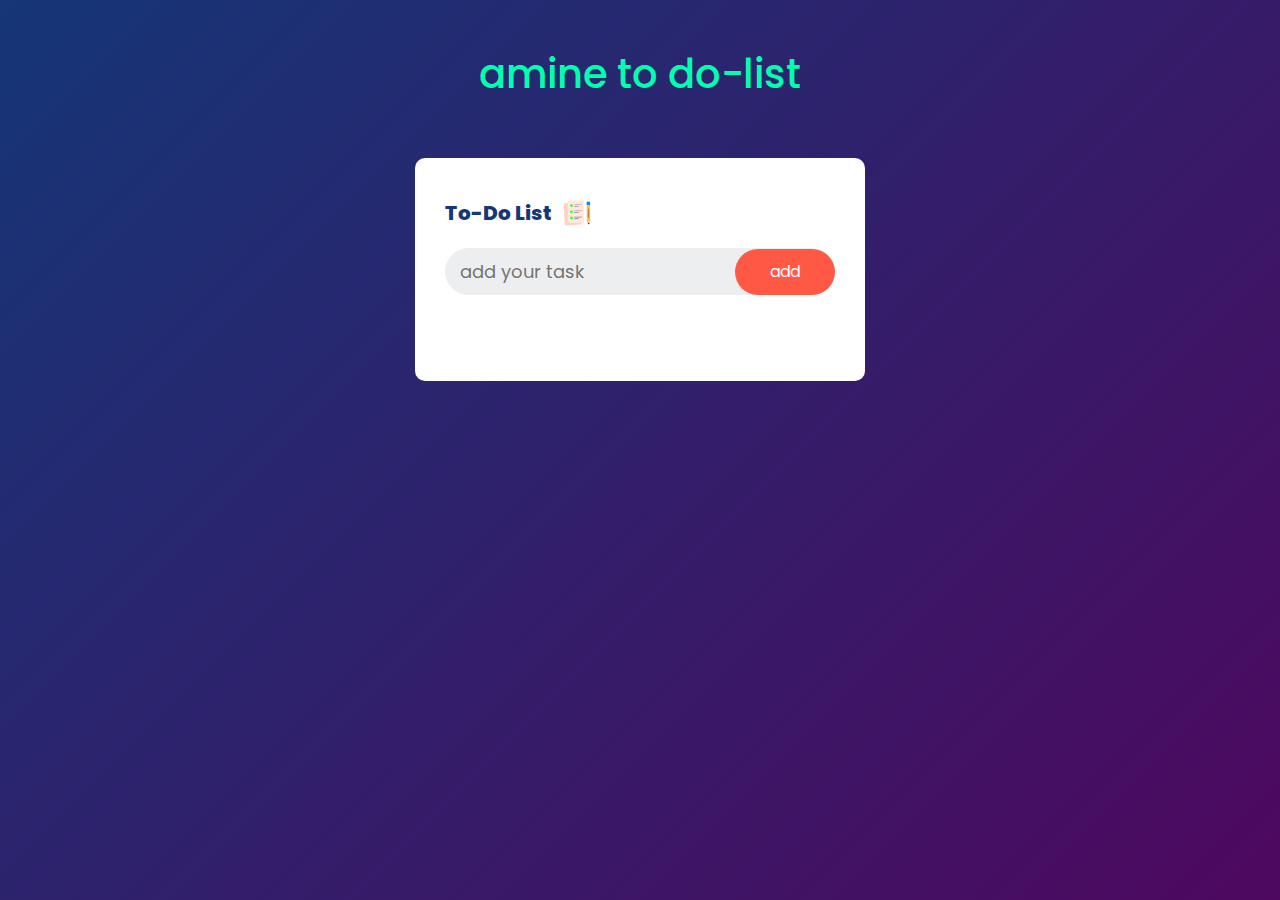
<file: index.html>
<!DOCTYPE html>
<html lang="en">
<head>
    <meta charset="UTF-8">
    <meta name="viewport" content="width=device-width, initial-scale=1.0">
    <title>Document</title>
    <link rel="stylesheet" href="style.css">
    <link rel="preconnect" href="https://fonts.googleapis.com">
    <link rel="preconnect" href="https://fonts.gstatic.com" crossorigin>
    <link href="https://fonts.googleapis.com/css2?family=Poppins:ital,wght@0,100;0,200;0,300;0,400;0,500;0,600;0,700;0,800;0,900;1,100;1,200;1,300;1,400;1,500;1,600;1,700;1,800;1,900&display=swap" rel="stylesheet">
    <link href="https://cdn.jsdelivr.net/npm/bootstrap@5.3.3/dist/css/bootstrap.min.css" rel="stylesheet" integrity="sha384-QWTKZyjpPEjISv5WaRU9OFeRpok6YctnYmDr5pNlyT2bRjXh0JMhjY6hW+ALEwIH" crossorigin="anonymous">
</head>
<body>
    <main>
        <h2 class="text-center">amine to do-list</h2>
        <div class="content">
            <header>
                <h2 class="mb-0">To-Do List</h2>
                <img src="images/icon.png" alt="">
            </header>
        
            <div class="info">
                <input type="text" placeholder="add your task" id="input-box">
                <button type="button" onclick="addTsk()">add</button>
            </div>
            <ul id="list-container">
                <!-- <li class="cheked">test1</li>
                <li>test2</li>
                <li>test3</li>
                <li>test1</li>
         
 -->

            </ul>          
    
    
    
        </div>
    </main>
    <script src="main.js"></script>
</body>
</html>
</file>
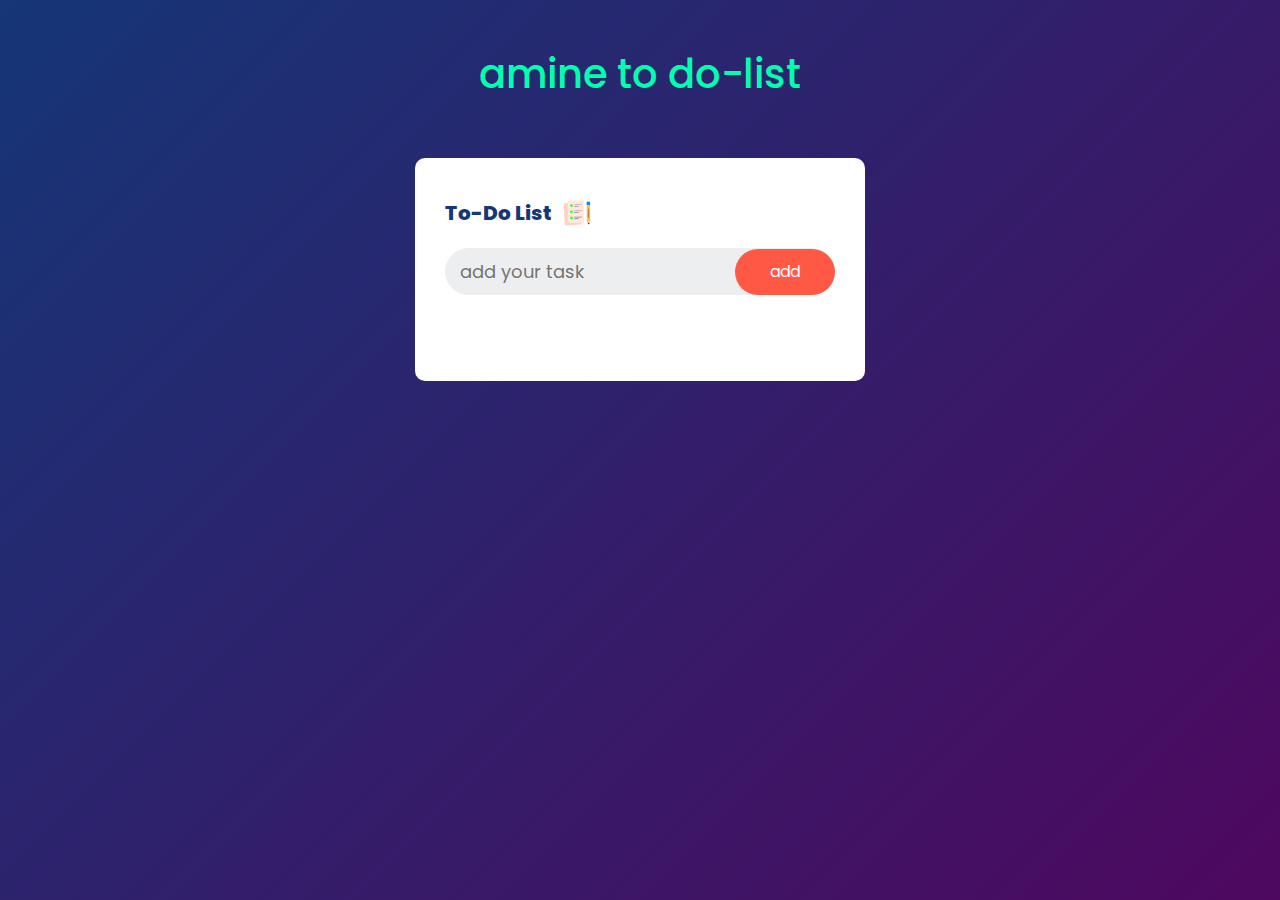
<file: project_2/test.html>
<!DOCTYPE html>
<html lang="en">
<head>
    <meta charset="UTF-8">
    <meta name="viewport" content="width=device-width, initial-scale=1.0">
    <title>Document</title>
    <link rel="stylesheet" href="style.css">
    <link rel="preconnect" href="https://fonts.googleapis.com">
    <link rel="preconnect" href="https://fonts.gstatic.com" crossorigin>
    <link href="https://fonts.googleapis.com/css2?family=Poppins:ital,wght@0,100;0,200;0,300;0,400;0,500;0,600;0,700;0,800;0,900;1,100;1,200;1,300;1,400;1,500;1,600;1,700;1,800;1,900&display=swap" rel="stylesheet">
    <link href="https://cdn.jsdelivr.net/npm/bootstrap@5.3.3/dist/css/bootstrap.min.css" rel="stylesheet" integrity="sha384-QWTKZyjpPEjISv5WaRU9OFeRpok6YctnYmDr5pNlyT2bRjXh0JMhjY6hW+ALEwIH" crossorigin="anonymous">
</head>
<body>
    <main>
        <h2 class="text-center">amine to do-list</h2>
        <div class="content">
            <header>
                <h2 class="mb-0">To-Do List</h2>
                <img src="images/icon.png" alt="">
            </header>
        
            <div class="info">
                <input type="text" placeholder="add your task" id="input-box">
                <button type="button" onclick="addtache()">add</button>
            </div>
            <ul id="list-container">
                <!-- <li class="cheked">test1</li>
                <li>test2</li>
                <li>test3</li>
                <li>test1</li>
         
 -->

            </ul>          
    
    
    
        </div>
    </main>
    <script src="script.js"></script>
</body>
</html>
</file>
<file: style.css>
*{
    margin: 0;
    padding: 0;
    box-sizing: border-box;
    font-family:'Poppins','sans-serif';
}
main{
    width: 100%;
    min-height: 100vh;
    padding: 10px;
    background:linear-gradient(135deg,#153677,#4e085f);
}
main>h2{
    font-size: 40px;
    color: rgb(0, 255, 174);
    position: relative;
    top:40px;
}
.content{

    width: 100%;
    max-width:450px ;
    background-color: #fff;
    margin: 100px auto 20px;
    border-radius: 10px;
    padding: 40px 30px 70px ;
}
.content header{
    display: flex;
    align-items: center;
    padding-bottom: 20px;

}
.content header h2{
    font-size: 20px;
    font-weight: 800;
    color:#153677;
}
.content header img{
    width: 30px;
    height: auto;
    margin-left: 10px;
}
.info>*{
    outline: none;
    border: none;
    border-radius:25px;
    
}
.info{
    display: flex;
    align-items: center;
    justify-content: space-between;
    background-color: rgb(181, 181, 181);
    border-radius: 25px;
    padding-left: 10px;
    background-color: #edeef0;
    
}
.info input{
    width: 100%;
    flex: 1;
    padding: 10px 5px;
    background-color: transparent;
    color: #000000;
    font-size: 18px;
    
}
.info button{
    z-index: 1000;
    padding: 11px 35px;
    background-color: #ff5945;
    color: #fff;
    
}
#list-container{
    padding-left: 0px;
}
#list-container li{
    list-style: none;
    font-size: 18px;
    padding: 12px 8px 12px 48px ;
    user-select: none;
    cursor: pointer;
    position: relative;
    display: flex;
    align-items: center;
    
}
#list-container li::before{
    content: "";
    position: absolute;
    background-image: url(images/unchecked.png);
    height: 25px;
    width: 25px;
    background-position: center;
    background-size: cover;
    left: 8px;
    top: 12px;
    border-radius: 50%;
    
}

#list-container li.cheked{
    color: #555;
    text-decoration: line-through;
}
#list-container li.cheked::before{
    background-image: url(images/checked.png);
}

ul li span{
    position: absolute;
    right: 0;
    font-size: 22px;
    /* top: 5px; */
    color:#555;
    width: 40px;
    height: 40px;
    line-height: 40px;
    text-align: center;


}
ul li span:hover{
    background-color: #edeef0;
    border-radius: 50%;
}
</file>
<file: project_2/style.css>
*{
    margin: 0;
    padding: 0;
    box-sizing: border-box;
    font-family:'Poppins','sans-serif';
}
main{
    width: 100%;
    min-height: 100vh;
    padding: 10px;
    background:linear-gradient(135deg,#153677,#4e085f);
}
main>h2{
    font-size: 40px;
    color: rgb(0, 255, 174);
    position: relative;
    top:40px;
}
.content{

    width: 100%;
    max-width:450px ;
    background-color: #fff;
    margin: 100px auto 20px;
    border-radius: 10px;
    padding: 40px 30px 70px ;
}
.content header{
    display: flex;
    align-items: center;
    padding-bottom: 20px;

}
.content header h2{
    font-size: 20px;
    font-weight: 800;
    color:#153677;
}
.content header img{
    width: 30px;
    height: auto;
    margin-left: 10px;
}
.info>*{
    outline: none;
    border: none;
    border-radius:25px;
    
}
.info{
    display: flex;
    align-items: center;
    justify-content: space-between;
    background-color: rgb(181, 181, 181);
    border-radius: 25px;
    padding-left: 10px;
    background-color: #edeef0;
    
}
.info input{
    width: 100%;
    flex: 1;
    padding: 10px 5px;
    background-color: transparent;
    color: #000000;
    font-size: 18px;
    
}
.info button{
    z-index: 1000;
    padding: 11px 35px;
    background-color: #ff5945;
    color: #fff;
    
}
#list-container{
    padding-left: 0px;
}
#list-container li{
    list-style: none;
    font-size: 18px;
    padding: 12px 8px 12px 48px ;
    user-select: none;
    cursor: pointer;
    position: relative;
    display: flex;
    align-items: center;
    
}
#list-container li::before{
    content: "";
    position: absolute;
    background-image: url(images/unchecked.png);
    height: 25px;
    width: 25px;
    background-position: center;
    background-size: cover;
    left: 8px;
    top: 12px;
    border-radius: 50%;
    
}

#list-container li.cheked{
    color: #555;
    text-decoration: line-through;
}
#list-container li.cheked::before{
    background-image: url(images/checked.png);
}

ul li span{
    position: absolute;
    right: 0;
    font-size: 22px;
    /* top: 5px; */
    color:#555;
    width: 40px;
    height: 40px;
    line-height: 40px;
    text-align: center;


}
ul li span:hover{
    background-color: #edeef0;
    border-radius: 50%;
}
</file>
